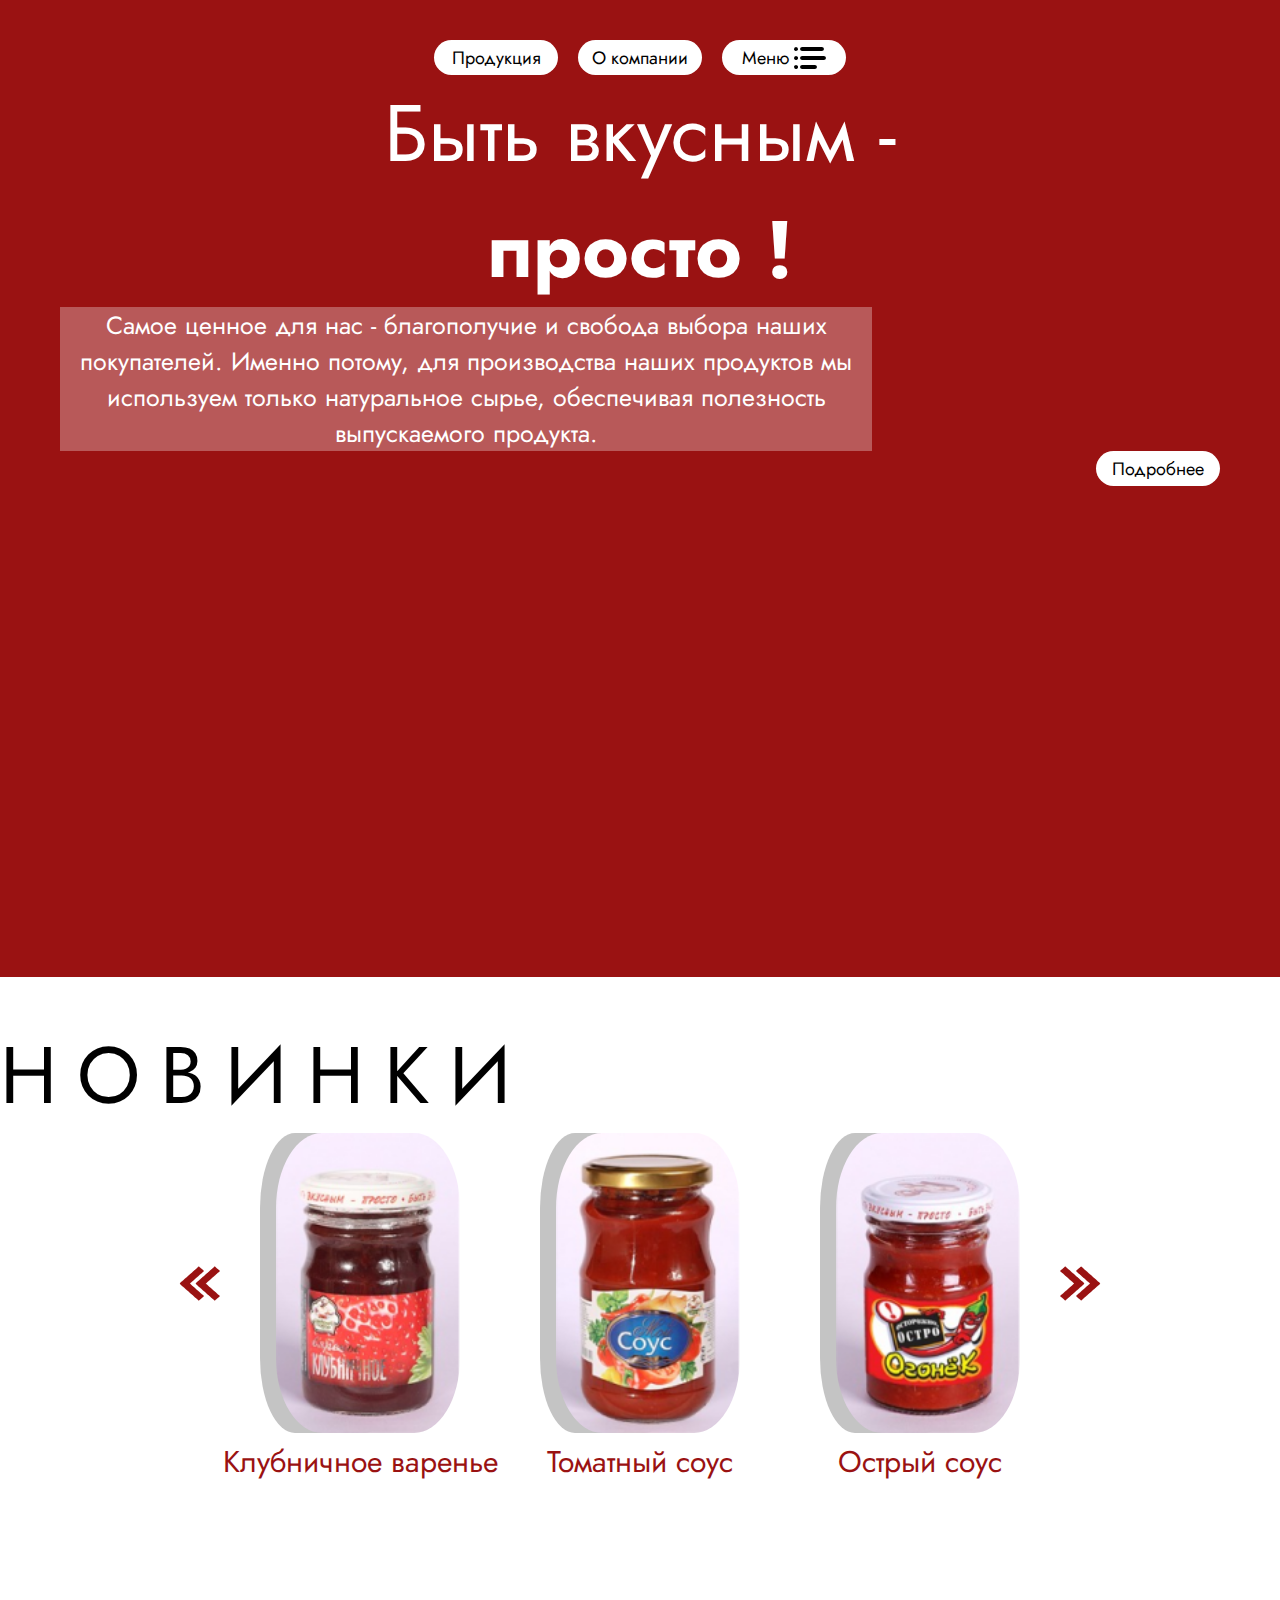
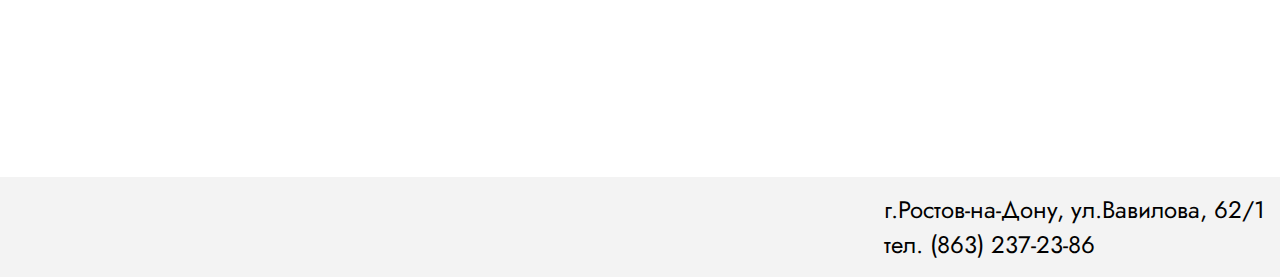
<file: bootstrap/index.html>
<!DOCTYPE html>
<!--
To change this license header, choose License Headers in Project Properties.
To change this template file, choose Tools | Templates
and open the template in the editor.
-->
<html lang="en">
<head>
    <meta charset="UTF-8">
    <meta name="viewport" content="width=device-width, initial-scale=1.0">
    <title>Лабораторная работа №9</title>
    <link rel="stylesheet" href="style.css">
    <link href="https://cdn.jsdelivr.net/npm/bootstrap@5.0.1/dist/css/bootstrap.min.css" rel="stylesheet" integrity="sha384-+0n0xVW2eSR5OomGNYDnhzAbDsOXxcvSN1TPprVMTNDbiYZCxYbOOl7+AMvyTG2x" crossorigin="anonymous">
</head>
<body>
    <div class="wrap">
        <div class="container rbg">
            <div class="row">
            <div class="col-6">
                <div class="wrap-l">
                    <div class="white-l">
                        <img class="logot" src="img/logo.png" alt="">
                        <img class="kepchup" src="img/kepchup.png" alt=""> 
                        <img class="green3" src="img/green3.png" alt=""></div></div></div>
                    <div class="col-6">        
                        <div class="wrap-r">
                                <ul>
                                    <li class="btn"><a href="products/products.html">Продукция</a></li>
                                    <li class="btn"><a href="thecompany/company.html">О компании</a></li>
                                    <li class="btn"><a href="">Меню</a><img src="img/list-text.png" alt=""></li>
                                </ul>
                                <p class='title'>Быть вкусным - <br><b>просто !</b></p>
                                <p class='description'>Самое ценное для нас - благополучие и свобода выбора наших покупателей. Именно потому, для производства наших продуктов мы используем только натуральное сырье, обеспечивая полезность выпускаемого продукта.</p>
                                    <div class="btn last-btn"><a href="#container-second">Подробнее</a></div>
                        </div>
                </div>
                </div>
            <img src="img/green1.png" alt="" class="green1">
        </div>
    </div>
    <div class="wrap-2">
        <div class="bg-lines"> 
                <div class="r"></div> 
        </div>
    <div class="container" id="container-second">
        <div class="row">
            <div class="col-12">
            <div class="title-2">НОВИНКИ</div>
            </div></div>
            <div class="row">
                <div class="col-12">
                <div class="products">
                <img src="img/arrow_left.png" alt="">
                    <div class="sous">
                        <div class="bg"></div>
                        <img src="img/sous1.png" alt="">
                        <a href="ksouse.html">Клубничное варенье</a>
                    </div>
                    <div class="sous">
                        <div class="bg"></div>
                        <img src="img/sous2.png" alt="">
                        <a href="souse/souse2.html">Томатный соус</a>
                    </div>
                    <div class="sous">
                        <div class="bg"></div>
                        <img src="img/sous3.png" alt="">
                        <a href="osouse.html">Острый соус</a>
                    </div>
                <img src="img/arrow_right.png" alt="">
                </div>
                </div>
            </div>
            <footer>
                г.Ростов-на-Дону, ул.Вавилова, 62/1
                <br>
                тел. (863) 237-23-86
            </footer>
            <img src="img/green2.png" alt="" class="green2">
        </div>
    </div>
</body>
</html>
</file>
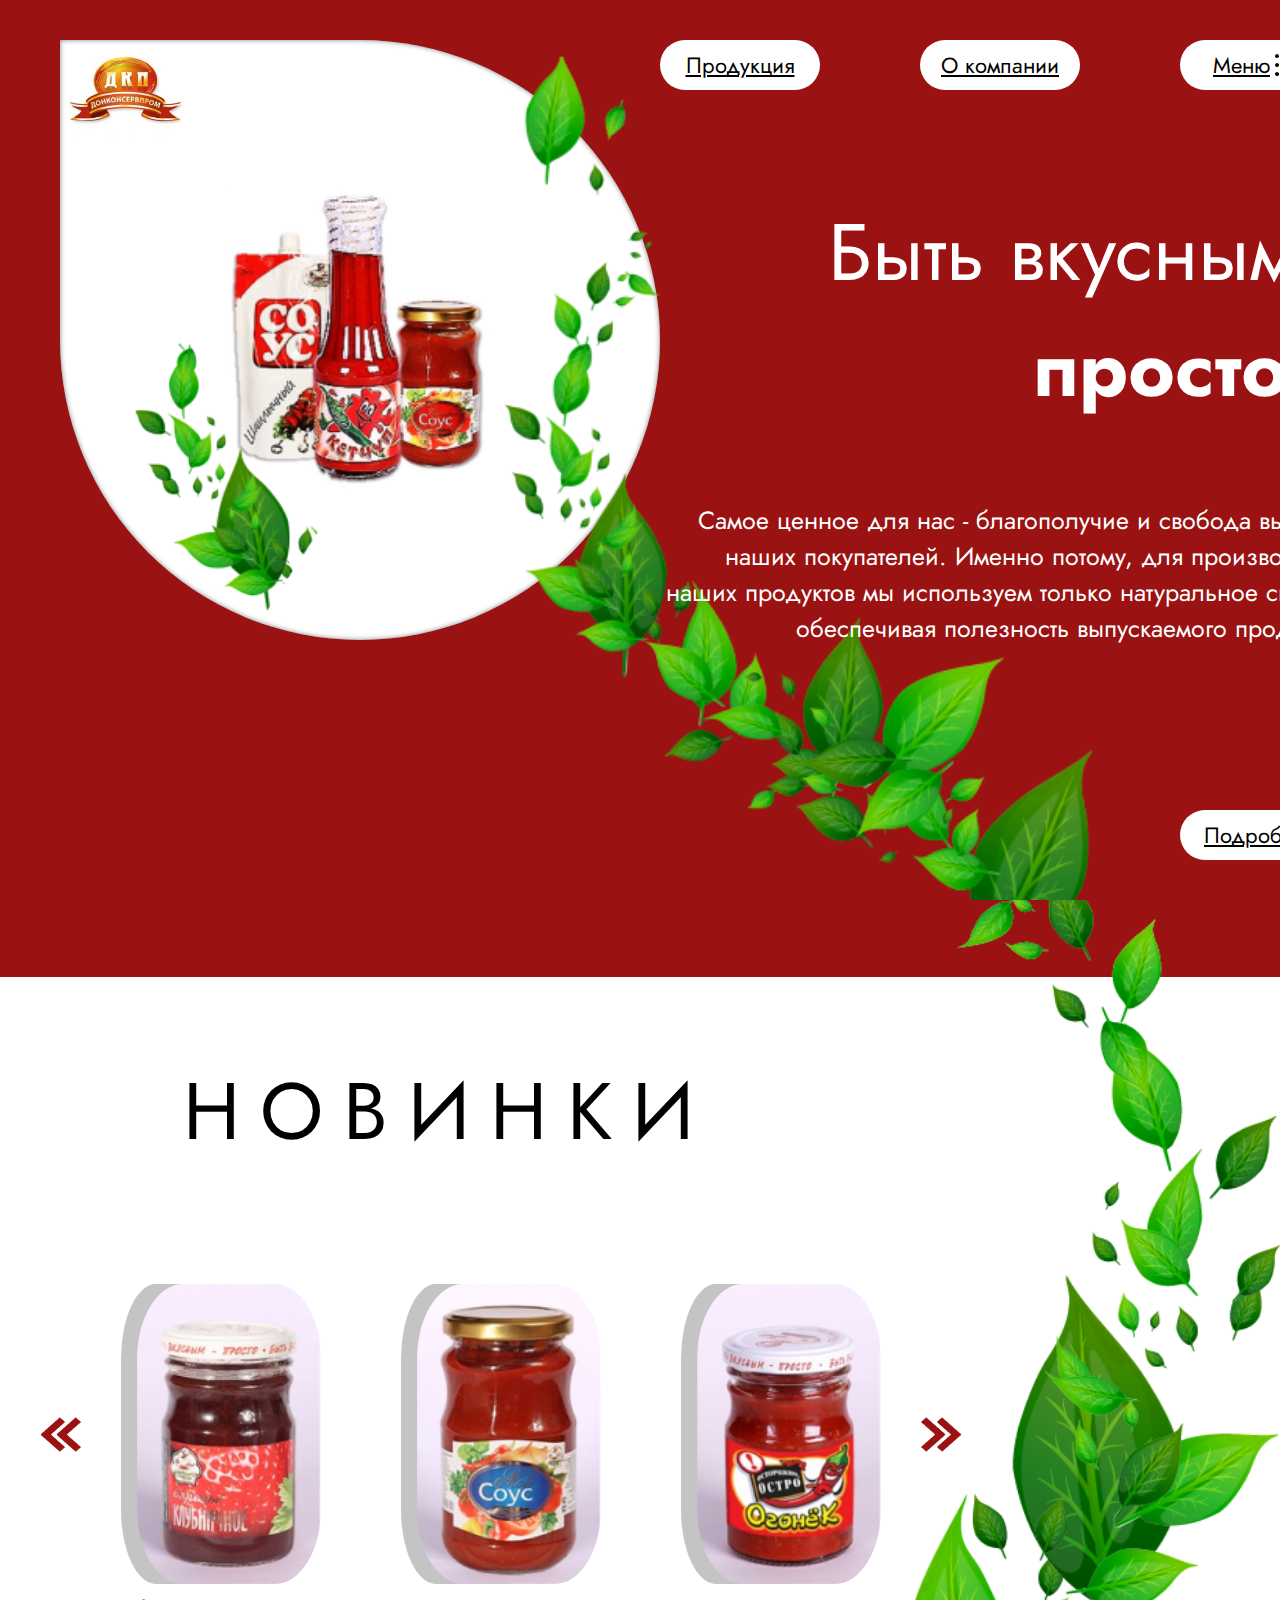
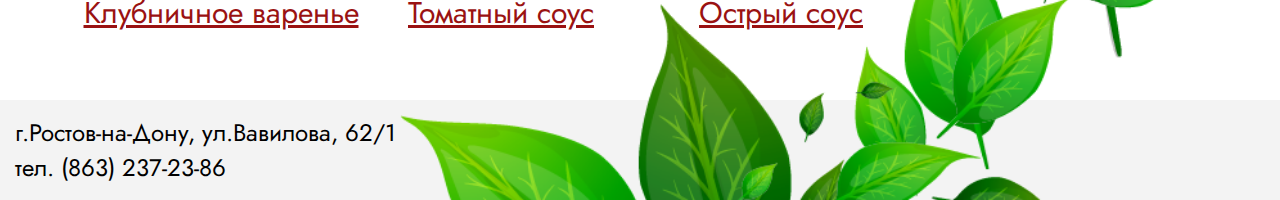
<file: flex/index.html>
<!DOCTYPE html>
<!--
To change this license header, choose License Headers in Project Properties.
To change this template file, choose Tools | Templates
and open the template in the editor.
-->
<html lang="en">
<head>
    <meta charset="UTF-8">
    <meta name="viewport" content="width=device-width, initial-scale=1.0">
    <title>Лабораторная работа №9</title>
    <link rel="stylesheet" href="style.css">
</head>
<body>
    <div class="container rbg">
        <div class="wrap">
            <div class="wrap-l">
                <div class="white-l">
                    <img class="logot" src="img/logo.png" alt="">
                    <img class="kepchup" src="img/kepchup.png" alt=""> 
                    <img class="green3" src="img/green3.png" alt=""></div></div>
                        <div class="wrap-r">
                            <ul>
                                <li class="btn"><a href="products/products.html">Продукция</a></li>
                                <li class="btn"><a href="thecompany/company.html">О компании</a></li>
                                <li class="btn"><a href="">Меню</a><img src="img/list-text.png" alt=""></li>
                            </ul>
                            <p class='title'>Быть вкусным - <br><b>просто !</b></p>
                            <p class='description'>Самое ценное для нас - благополучие и свобода выбора наших покупателей. Именно потому, для производства наших продуктов мы используем только натуральное сырье, обеспечивая полезность выпускаемого продукта.</p>
                                <div class="btn last-btn">
                                    <a href="#container-second">Подробнее</a>
                                </div>
                        </div>
            <img src="img/green1.png" alt="" class="green1">
        </div>
    </div>
    <div class="container" id="container-second">
        <div class="wrap-2">
            <div class="bg-lines">
                <div class="r"></div>
            </div>
            <div class="title-2">НОВИНКИ</div>
            <div class="products">
                <img src="img/arrow_left.png" alt="">
                    <div class="sous">
                        <div class="bg"></div>
                        <img src="img/sous1.png" alt="">
                        <a href="ksouse.html">Клубничное варенье</a>
                    </div>
                    <div class="sous">
                        <div class="bg"></div>
                        <img src="img/sous2.png" alt="">
                        <a href="souse/souse2.html">Томатный соус</a>
                    </div>
                    <div class="sous">
                        <div class="bg"></div>
                        <img src="img/sous3.png" alt="">
                        <a href="osouse.html">Острый соус</a>
                    </div>
                <img src="img/arrow_right.png" alt="">
            </div>
            <footer>
                г.Ростов-на-Дону, ул.Вавилова, 62/1
                <br>
                тел. (863) 237-23-86
            </footer>
            <img src="img/green2.png" alt="" class="green2">
        </div>
    </div>
</body>
</html>
</file>
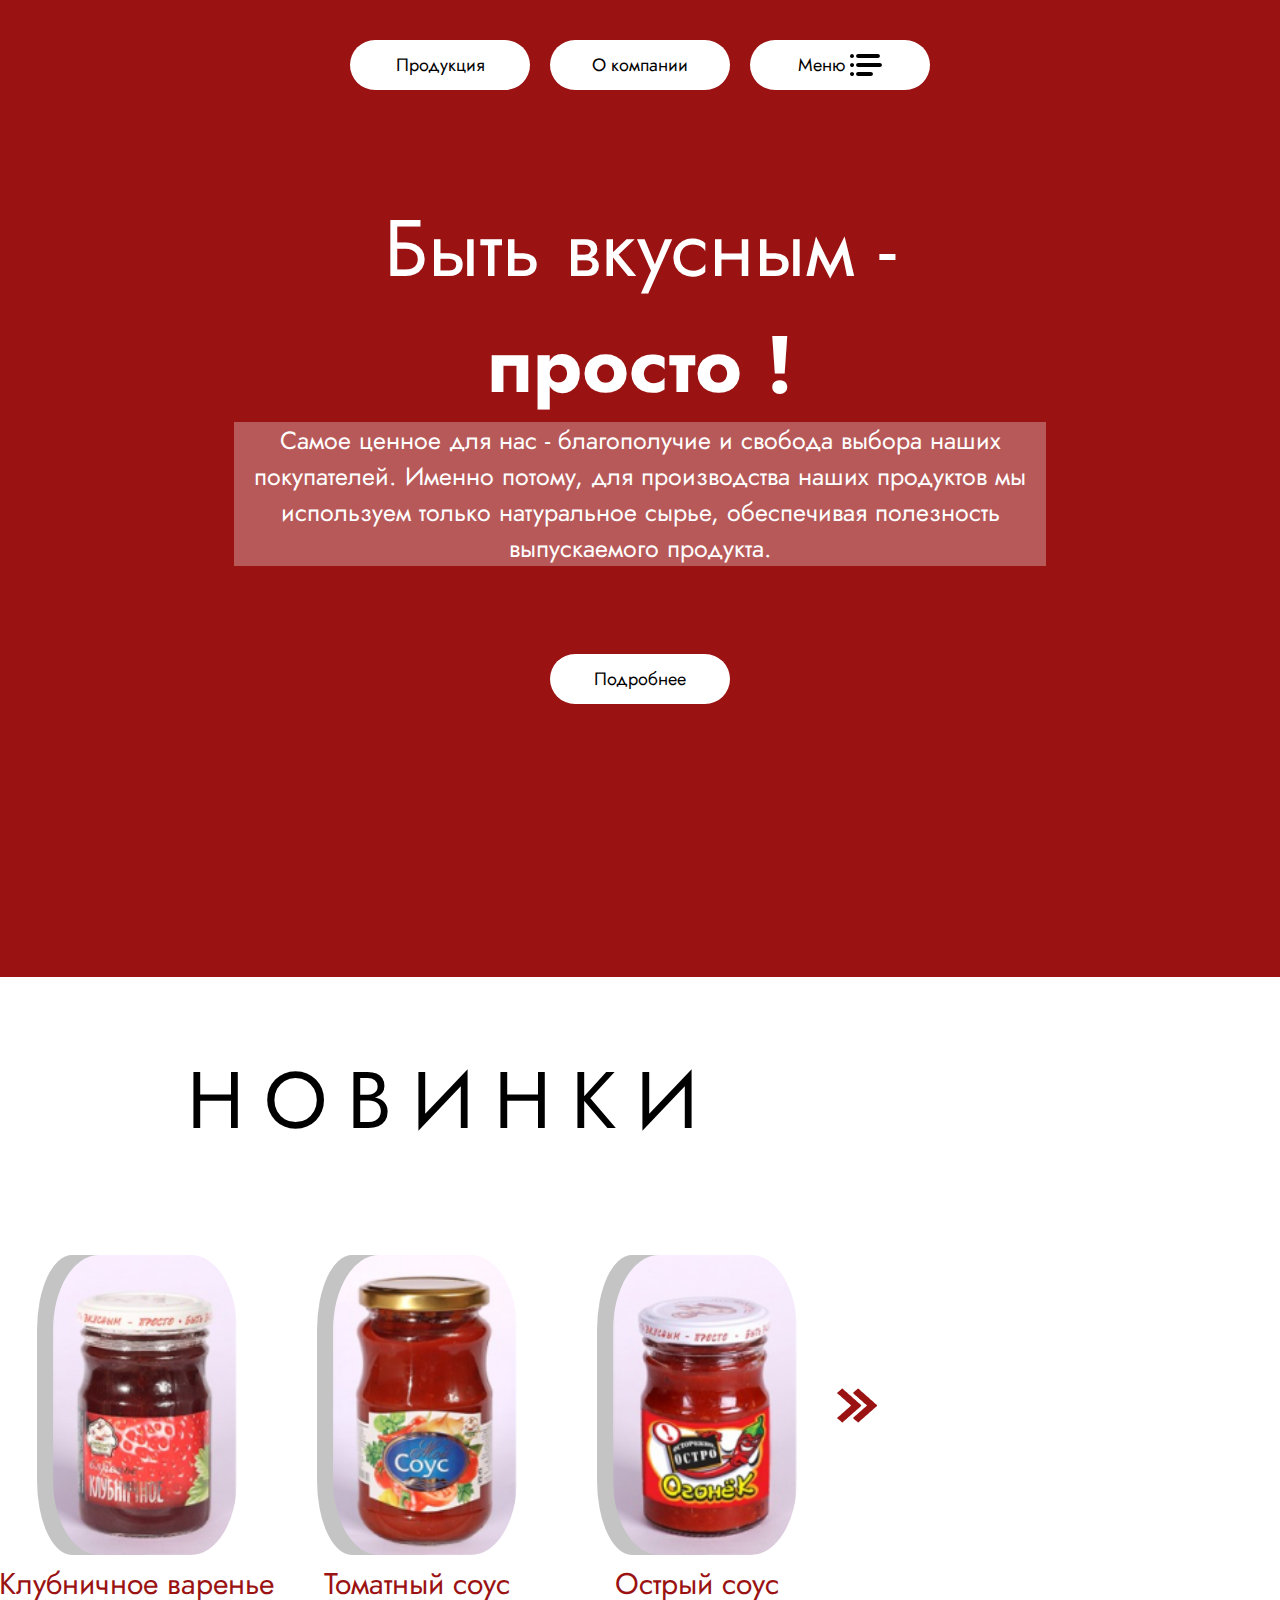
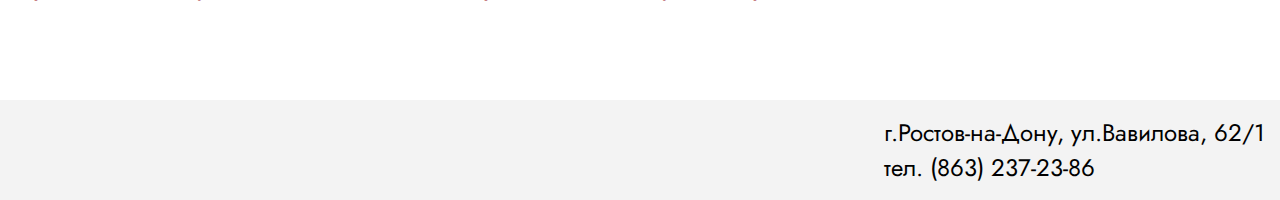
<file: grid/index.html>
<!DOCTYPE html>
<!--
To change this license header, choose License Headers in Project Properties.
To change this template file, choose Tools | Templates
and open the template in the editor.
-->
<html lang="en">
<head>
    <meta charset="UTF-8">
    <meta name="viewport" content="width=device-width, initial-scale=1.0">
    <title>Лабораторная работа №9</title>
    <link rel="stylesheet" href="style.css">
</head>
<body>
    <div class="container rbg">
        <div class="wrap">
            <div class="wrap-l">
                <div class="white-l">
                    <img class="logot" src="img/logo.png" alt="">
                    <img class="kepchup" src="img/kepchup.png" alt=""> 
                    <img class="green3" src="img/green3.png" alt=""></div></div>
                        <div class="wrap-r">
                            <ul>
                                <li class="btn"><a href="products/products.html">Продукция</a></li>
                                <li class="btn"><a href="thecompany/company.html">О компании</a></li>
                                <li class="btn"><a href="">Меню</a><img src="img/list-text.png" alt=""></li>
                            </ul>
                            <p class='title'>Быть вкусным - <br><b>просто !</b></p>
                            <p class='description'>Самое ценное для нас - благополучие и свобода выбора наших покупателей. Именно потому, для производства наших продуктов мы используем только натуральное сырье, обеспечивая полезность выпускаемого продукта.</p>
                                <div class="btn last-btn">
                                    <a href="#container-second">Подробнее</a>
                                </div>
                        </div>
            <img src="img/green1.png" alt="" class="green1">
        </div>
    </div>
    <div class="container" id="container-second">
        <div class="wrap-2">
            <div class="bg-lines"> <div class="r"></div> </div>
            <div class="title-2">НОВИНКИ</div>
            <div class="products">
                <img src="img/arrow_left.png" alt="">
                    <div class="sous">
                        <div class="bg"></div>
                        <img src="img/sous1.png" alt="">
                        <a href="ksouse.html">Клубничное варенье</a>
                    </div>
                    <div class="sous">
                        <div class="bg"></div>
                        <img src="img/sous2.png" alt="">
                        <a href="souse/souse2.html">Томатный соус</a>
                    </div>
                    <div class="sous">
                        <div class="bg"></div>
                        <img src="img/sous3.png" alt="">
                        <a href="osouse.html">Острый соус</a>
                    </div>
                <img src="img/arrow_right.png" alt="">
            </div>
            <footer>
                г.Ростов-на-Дону, ул.Вавилова, 62/1
                <br>
                тел. (863) 237-23-86
            </footer>
            <img src="img/green2.png" alt="" class="green2">
        </div>
    </div>
</body>
</html>
</file>
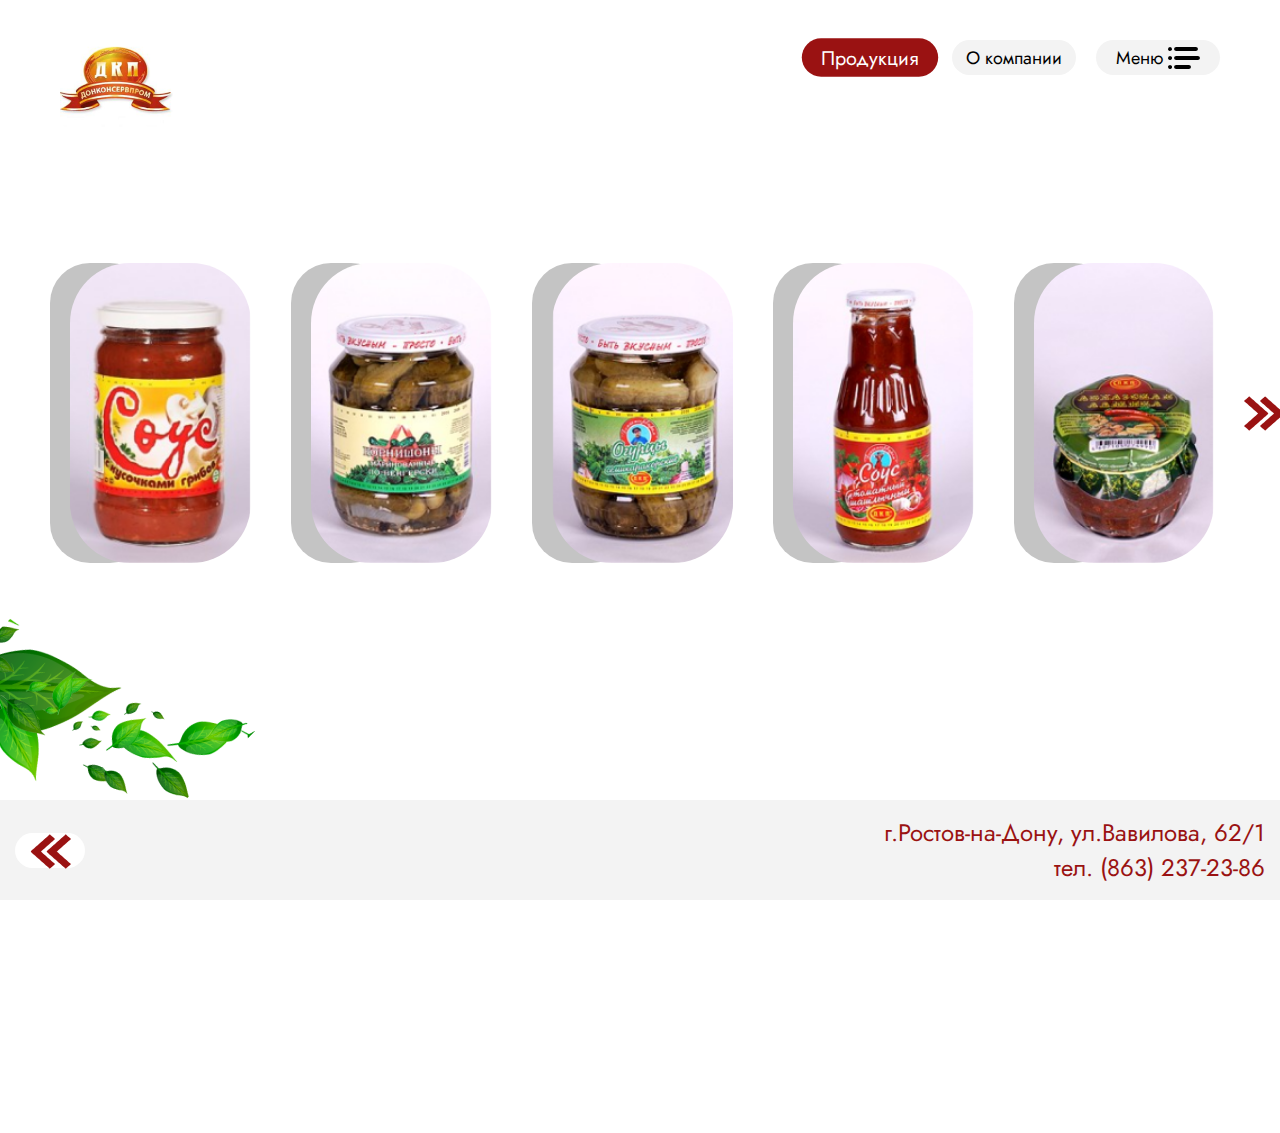
<file: bootstrap/products/products.html>
<!DOCTYPE html>
<!--
To change this license header, choose License Headers in Project Properties.
To change this template file, choose Tools | Templates
and open the template in the editor.
-->
<html lang="en">
<head>
    <meta charset="UTF-8">
    <meta name="viewport" content="width=device-width, initial-scale=1.0">
    <link rel="stylesheet" href="../style.css">
    <link rel="stylesheet" href="../souse/souse.css">
    <link rel="stylesheet" href="products.css">    
    <title>Продукция</title>
</head>
<body>
    <div class="container wrap-s">
        <header>
            <a href="../index.html"><img src="../img/logo.png" alt=""></a>
            <ul>
                <li class="btn active"><a href="../products/products.html">Продукция</a></li>
                <li class="btn"><a href="../thecompany/company.html">О компании</a></li>
                <li class="btn"><a href="">Меню</a><img src="../img/list-text.png" alt=""></li>
            </ul>
        </header>
        <div class="content wrap-s">
            <div class="wrap-nup">
                <div class="nup">
                    <div class="nup-bg"></div>
                    <img src="../img/p1.png" alt="">
                </div>
                <div class="nup">
                    <div class="nup-bg"></div>
                    <img src="../img/p2.png" alt="">
                </div>
                <div class="nup">
                    <div class="nup-bg"></div>
                    <img src="../img/p3.png" alt="">
                </div>
                <div class="nup">
                    <div class="nup-bg"></div>
                    <img src="../img/p4.png" alt="">
                </div>
                <div class="nup">
                    <div class="nup-bg"></div>
                    <img src="../img/p5.png" alt="">
                </div>
                <img src="../img/arrow_right.png" alt="">
            </div>
        </div>
        <img src="../img/green5.png" alt="" class="green5">
        <footer>
            <div class="btn exit-btn">
                <div><a href="../index.html"><img src="../img/arrow_left.png" alt=""></a></div>
            </div>
            <p>
                г.Ростов-на-Дону, ул.Вавилова, 62/1
                <br>
                тел. (863) 237-23-86
            </p>
        </footer>
    </div>
</body>
</html>
</file>
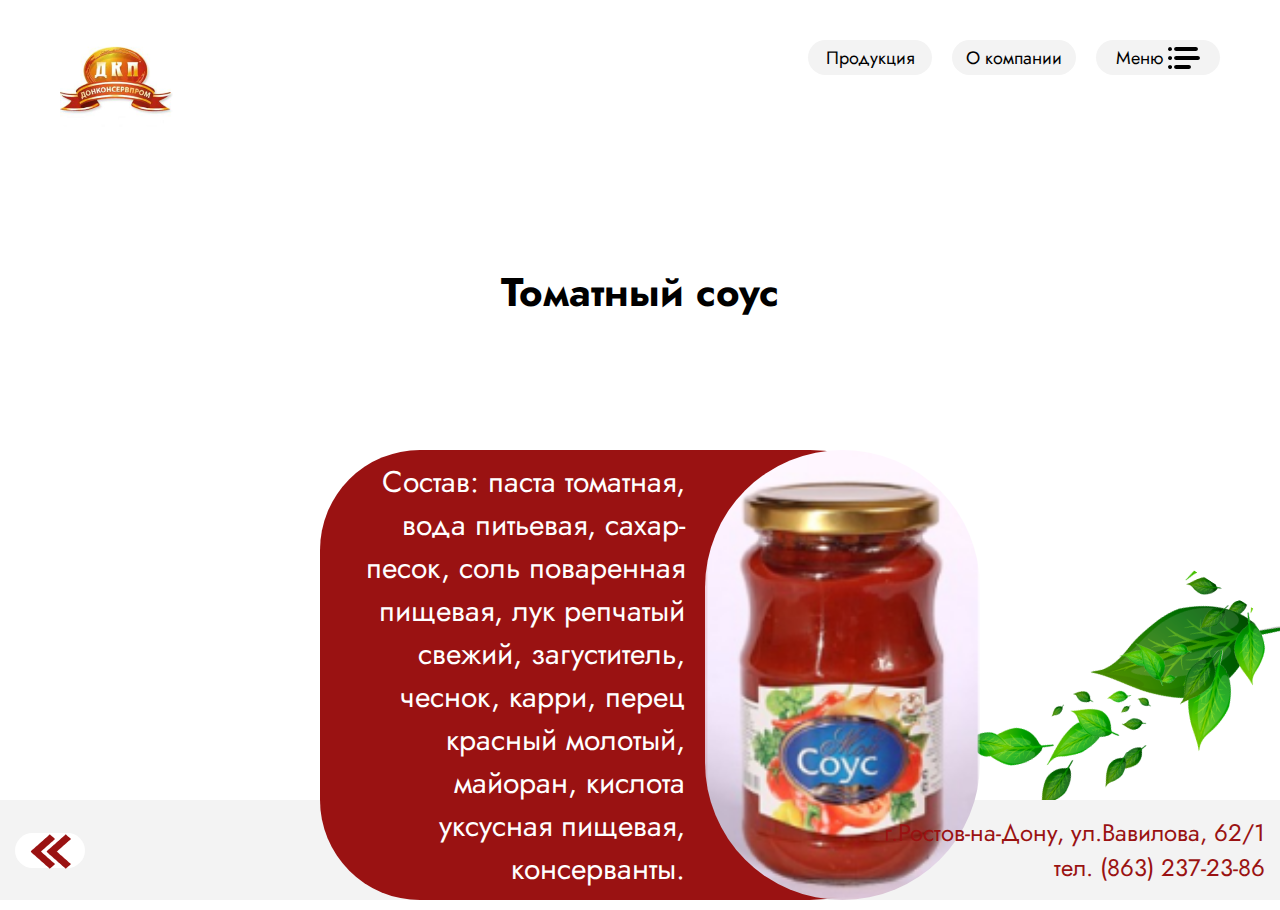
<file: bootstrap/souse/souse2.html>
<!DOCTYPE html>
<!--
To change this license header, choose License Headers in Project Properties.
To change this template file, choose Tools | Templates
and open the template in the editor.
-->
<html lang="en">
<head>
    <meta charset="UTF-8">
    <meta name="viewport" content="width=device-width, initial-scale=1.0">
    <link rel="stylesheet" href="../style.css">
    <link rel="stylesheet" href="souse.css">
    <title>Томатный соус</title>
</head>
<body>
    <div class="container wrap-a">
        <header>
            <a href="../index.html"><img src="../img/logo.png" alt=""></a>
            <ul>
                <li class="btn"><a href="../products/products.html">Продукция</a></li>
                <li class="btn"><a href="../thecompany/company.html">О компании</a></li>
                <li class="btn"><a href="">Меню</a><img src="../img/list-text.png" alt=""></li>
            </ul>
        </header>
        <h1>Томатный соус</h1>
        <div class="s-block">
            <p>Состав: паста томатная, вода питьевая, сахар-песок, соль поваренная пищевая, лук репчатый свежий, загуститель, чеснок, карри, перец красный молотый, майоран, кислота уксусная пищевая, консерванты.</p>
            <img src="../img/sous2.png" alt="">
        </div>
	<img src="../img/green4.png" alt="" class="green4">
        <footer>
            <div class="btn exit-btn">
                <div><a href="../index.html"><img src="../img/arrow_left.png" alt=""></a></div>
            </div>
            <p>
                г.Ростов-на-Дону, ул.Вавилова, 62/1
                <br>
                тел. (863) 237-23-86
            </p>
        </footer>
    </div>
</body>
</html>
</file>
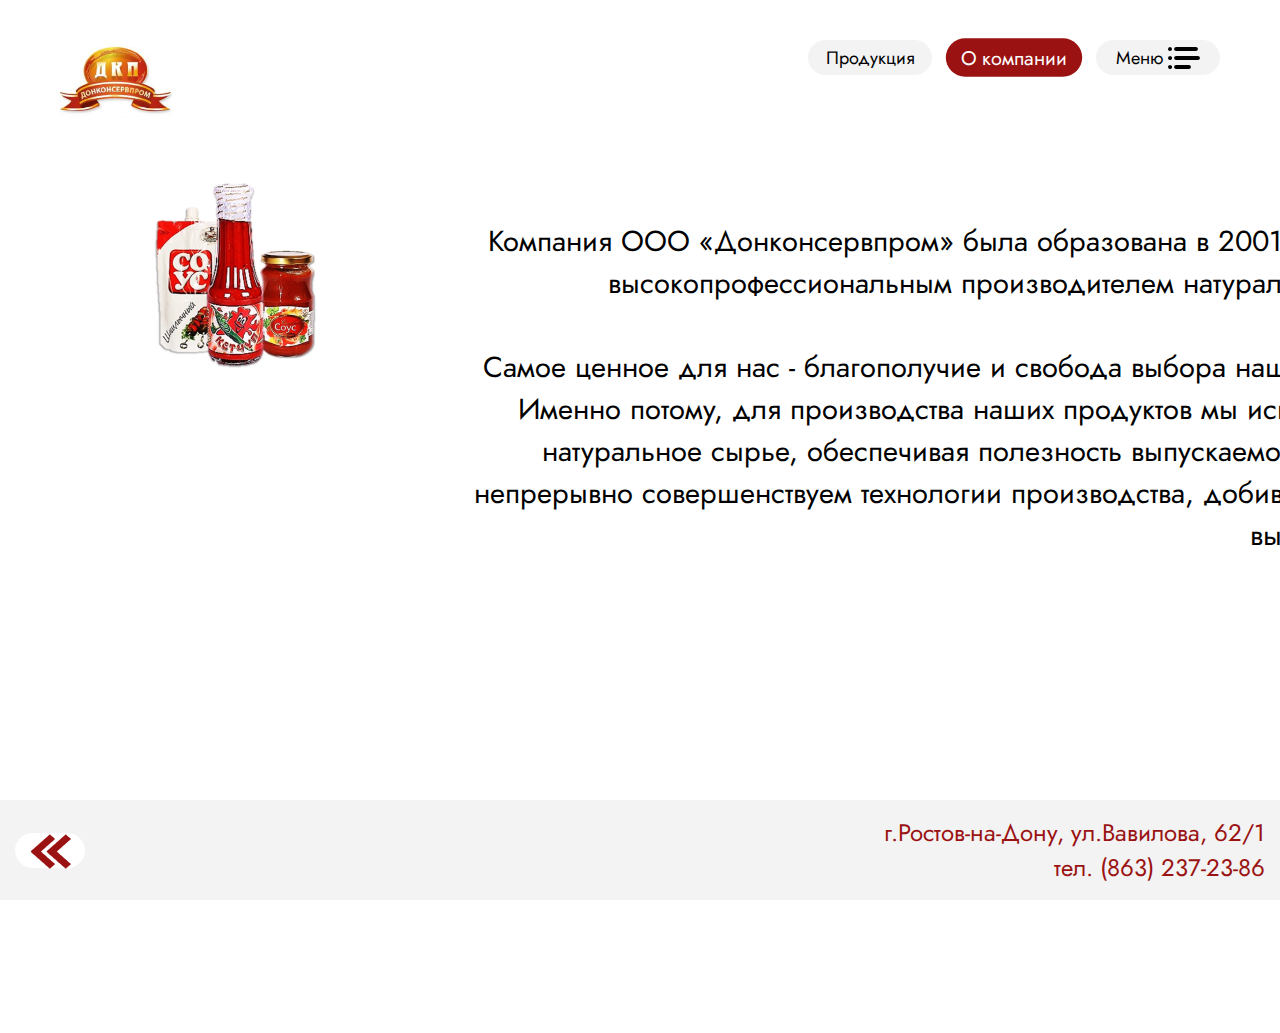
<file: bootstrap/thecompany/company.html>
<!DOCTYPE html>
<!--
To change this license header, choose License Headers in Project Properties.
To change this template file, choose Tools | Templates
and open the template in the editor.
-->
<html lang="en">
<head>
    <meta charset="UTF-8">
    <meta name="viewport" content="width=device-width, initial-scale=1.0">
    <link rel="stylesheet" href="../style.css">
    <link rel="stylesheet" href="../souse/souse.css">
    <link rel="stylesheet" href="company.css">
    <title>О компании</title>
</head>
<body>
    <div class="container wrap-s">
        <header>
            <a href="../index.html"><img src="../img/logo.png" alt=""></a>
            <ul>
                <li class="btn"><a href="../products/products.html">Продукция</a></li>
                <li class="btn active"><a href="company.html">О компании</a></li>
                <li class="btn"><a href="">Меню</a><img src="../img/list-text.png" alt=""></li>
            </ul>
        </header>
         <div class="container ustify-content-center">
            <div class="row justify-content-center">
                <div class="col-12">
                    <div class="content">
                        <div class="img"> 
                            <img src="../img/kepchup.png" alt="">
                        </div>
                            <div class="text">
                                Компания ООО «Донконсервпром» была образована в 2001 году и является высокопрофессиональным производителем натуральных продуктов.
                                 <br><br>
                                Самое ценное для нас - благополучие и свобода выбора наших покупателей. Именно потому, для производства наших продуктов мы используем только натуральное сырье, обеспечивая полезность выпускаемого продукта.
                                Мы непрерывно совершенствуем технологии производства, добиваясь неизменно высокого качества.
                            </div>
                    </div>
                </div>
            </div>
         </div>
        <footer>
            <div class="btn exit-btn">
                <div><a href="../index.html"><img src="../img/arrow_left.png" alt=""></a></div>
            </div>
            <p>
                г.Ростов-на-Дону, ул.Вавилова, 62/1
                <br>
                тел. (863) 237-23-86
            </p>
        </footer>
    </div>
</body>
</html>
</file>
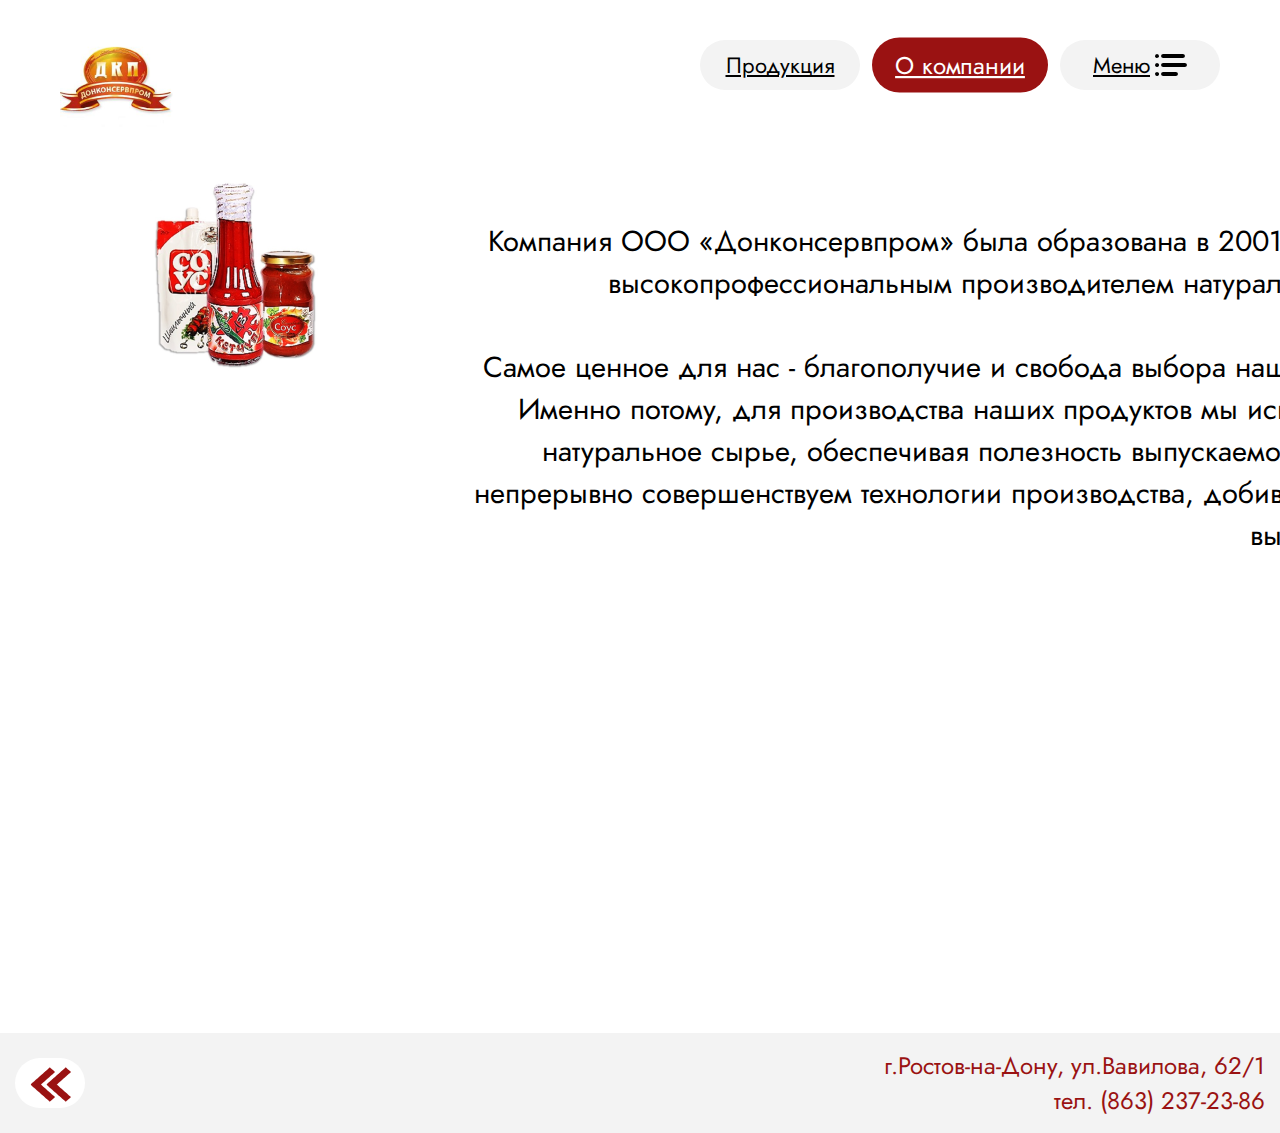
<file: flex/thecompany/company.html>
<!DOCTYPE html>
<!--
To change this license header, choose License Headers in Project Properties.
To change this template file, choose Tools | Templates
and open the template in the editor.
-->
<html lang="en">
<head>
    <meta charset="UTF-8">
    <meta name="viewport" content="width=device-width, initial-scale=1.0">
    <link rel="stylesheet" href="../style.css">
    <link rel="stylesheet" href="../souse/souse.css">
    <link rel="stylesheet" href="company.css">
    <title>О компании</title>
</head>
<body>
    <div class="container wrap-s">
        <header>
            <a href="../index.html"><img src="../img/logo.png" alt=""></a>
            <ul>
                <li class="btn"><a href="../products/products.html">Продукция</a></li>
                <li class="btn active"><a href="company.html">О компании</a></li>
                <li class="btn"><a href="">Меню</a><img src="../img/list-text.png" alt=""></li>
            </ul>
        </header>
        <div class="content">
            <div class="img"> 
                <img src="../img/kepchup.png" alt="">
            </div>
                <div class="text">
                    Компания ООО «Донконсервпром» была образована в 2001 году и является высокопрофессиональным производителем натуральных продуктов.
                     <br><br>
                    Самое ценное для нас - благополучие и свобода выбора наших покупателей. Именно потому, для производства наших продуктов мы используем только натуральное сырье, обеспечивая полезность выпускаемого продукта.
                    Мы непрерывно совершенствуем технологии производства, добиваясь неизменно высокого качества.
                </div>
        </div>
        <footer>
            <div class="btn exit-btn">
                <div><a href="../index.html"><img src="../img/arrow_left.png" alt=""></a></div>
            </div>
            <p>
                г.Ростов-на-Дону, ул.Вавилова, 62/1
                <br>
                тел. (863) 237-23-86
            </p>
        </footer>
    </div>
</body>
</html>
</file>
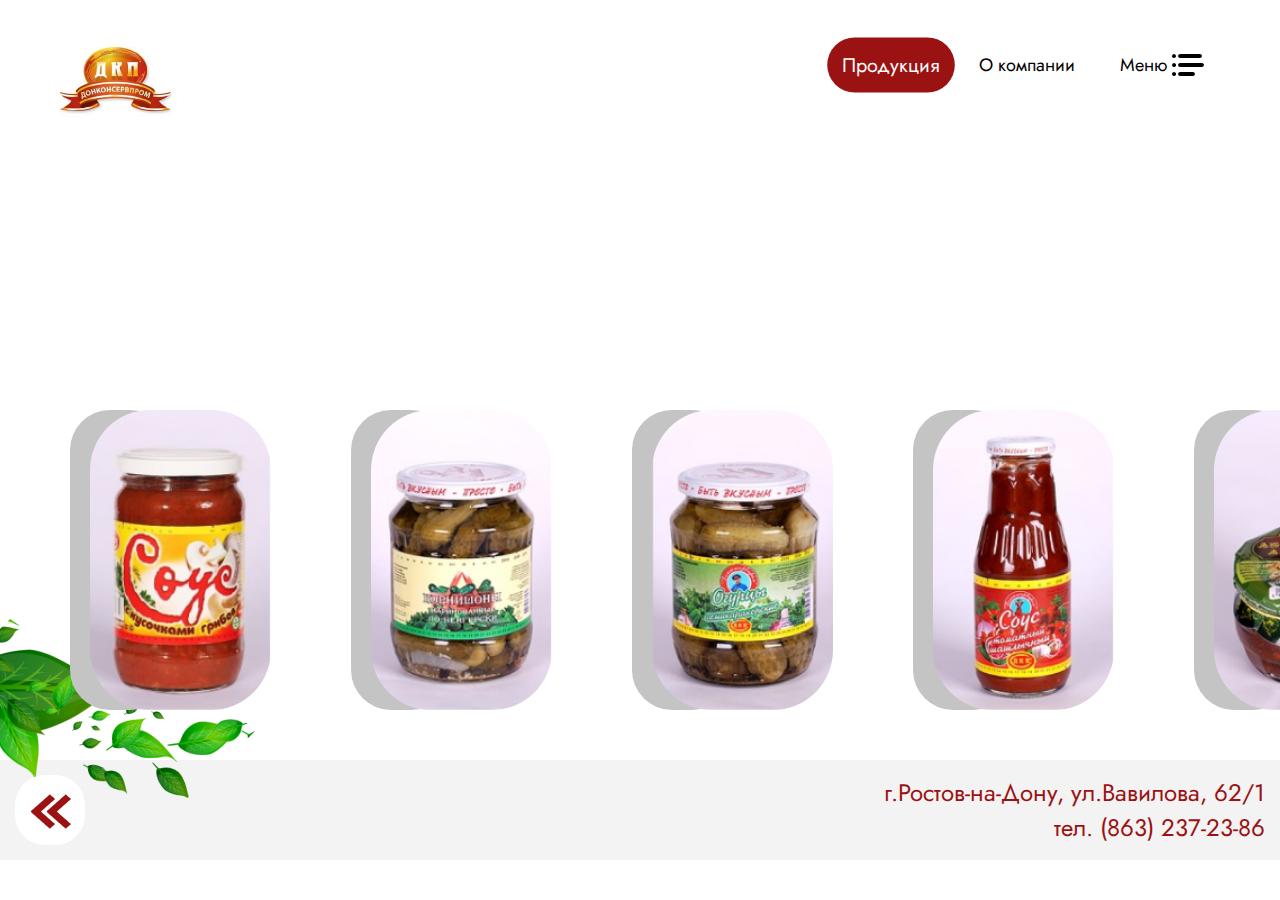
<file: grid/products/products.html>
<!DOCTYPE html>
<!--
To change this license header, choose License Headers in Project Properties.
To change this template file, choose Tools | Templates
and open the template in the editor.
-->
<html lang="en">
<head>
    <meta charset="UTF-8">
    <meta name="viewport" content="width=device-width, initial-scale=1.0">
    <link rel="stylesheet" href="../style.css">
    <link rel="stylesheet" href="../souse/souse.css">
    <link rel="stylesheet" href="products.css">    
    <title>Продукция</title>
</head>
<body>
    <div class="container wrap-s">
        <header>
            <a href="../index.html"><img src="../img/logo.png" alt=""></a>
            <ul>
                <li class="btn active"><a href="products.html">Продукция</a></li>
                <li class="btn"><a href="../thecompany/company.html">О компании</a></li>
                <li class="btn"><a href="">Меню</a><img src="../img/list-text.png" alt=""></li>
            </ul>
        </header>
        <div class="box-2">
            <div class="content-s">
                <div class="wrap-b">
                    <div class="b">
                        <div class="b-bg"></div>
                        <img src="../img/p1.png" alt="">
                    </div>
                    <div class="b">
                        <div class="b-bg"></div>
                        <img src="../img/p2.png" alt="">
                    </div>
                    <div class="b">
                        <div class="b-bg"></div>
                        <img src="../img/p3.png" alt="">
                    </div>
                    <div class="b">
                        <div class="b-bg"></div>
                        <img src="../img/p4.png" alt="">
                    </div>
                    <div class="b">
                        <div class="b-bg"></div>
                        <img src="../img/p5.png" alt="">
                    </div>
                    <img src="../img/arrow_right.png" alt="">
                </div>
            </div>
        </div>
        <img src="../img/green5.png" alt="" class="green5">
        <footer>
            <div class="btn exit-btn">
                <div><a href="../index.html"><img src="../img/arrow_left.png" alt=""></a></div>
            </div>
            <p>
                г.Ростов-на-Дону, ул.Вавилова, 62/1
                <br>
                тел. (863) 237-23-86
            </p>
        </footer>
    </div>
</body>
</html>
</file>
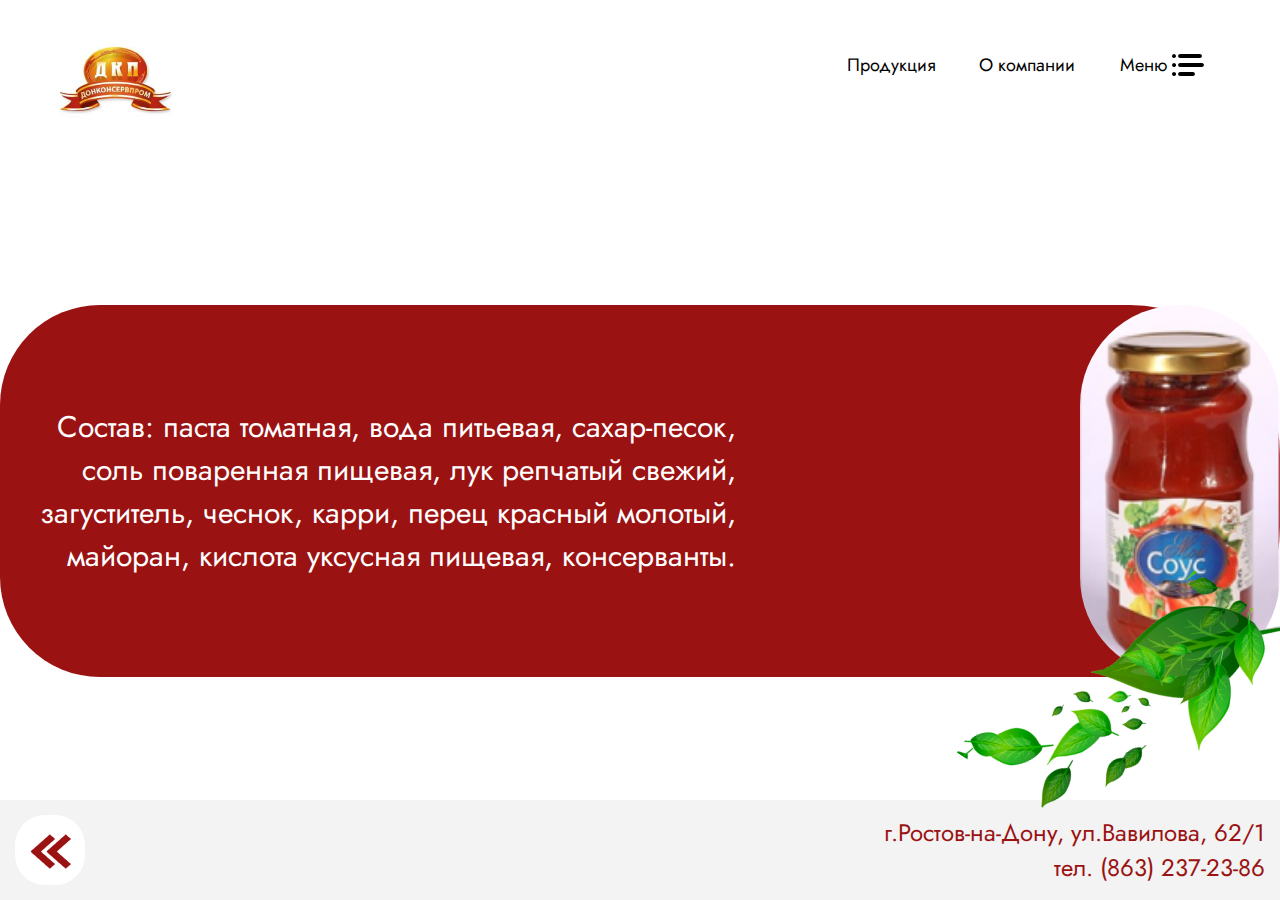
<file: grid/souse/souse2.html>
<!DOCTYPE html>
<!--
To change this license header, choose License Headers in Project Properties.
To change this template file, choose Tools | Templates
and open the template in the editor.
-->
<html lang="en">
<head>
    <meta charset="UTF-8">
    <meta name="viewport" content="width=device-width, initial-scale=1.0">
    <link rel="stylesheet" href="../style.css">
    <link rel="stylesheet" href="souse.css">
    <title>Томатный соус</title>
</head>
<body>
    <div class="container wrap-a">
        <header>
            <a href="../index.html"><img src="../img/logo.png" alt=""></a>
            <ul>
                <li class="btn"><a href="../products/products.html">Продукция</a></li>
                <li class="btn"><a href="../thecompany/company.html">О компании</a></li>
                <li class="btn"><a href="">Меню</a><img src="../img/list-text.png" alt=""></li>
            </ul>
        </header>
        <div class="box">
        <h1>Томатный соус</h1>
        <div class="s-block">
            <p>Состав: паста томатная, вода питьевая, сахар-песок, соль поваренная пищевая, лук репчатый свежий, загуститель, чеснок, карри, перец красный молотый, майоран, кислота уксусная пищевая, консерванты.</p>
            <img src="../img/sous2.png" alt="">
        </div>
        </div>
	<img src="../img/green4.png" alt="" class="green4">
        <footer>
            <div class="btn exit-btn">
                <div><a href="../index.html"><img src="../img/arrow_left.png" alt=""></a></div>
            </div>
            <p>
                г.Ростов-на-Дону, ул.Вавилова, 62/1
                <br>
                тел. (863) 237-23-86
            </p>
        </footer>
    </div>
</body>
</html>
</file>
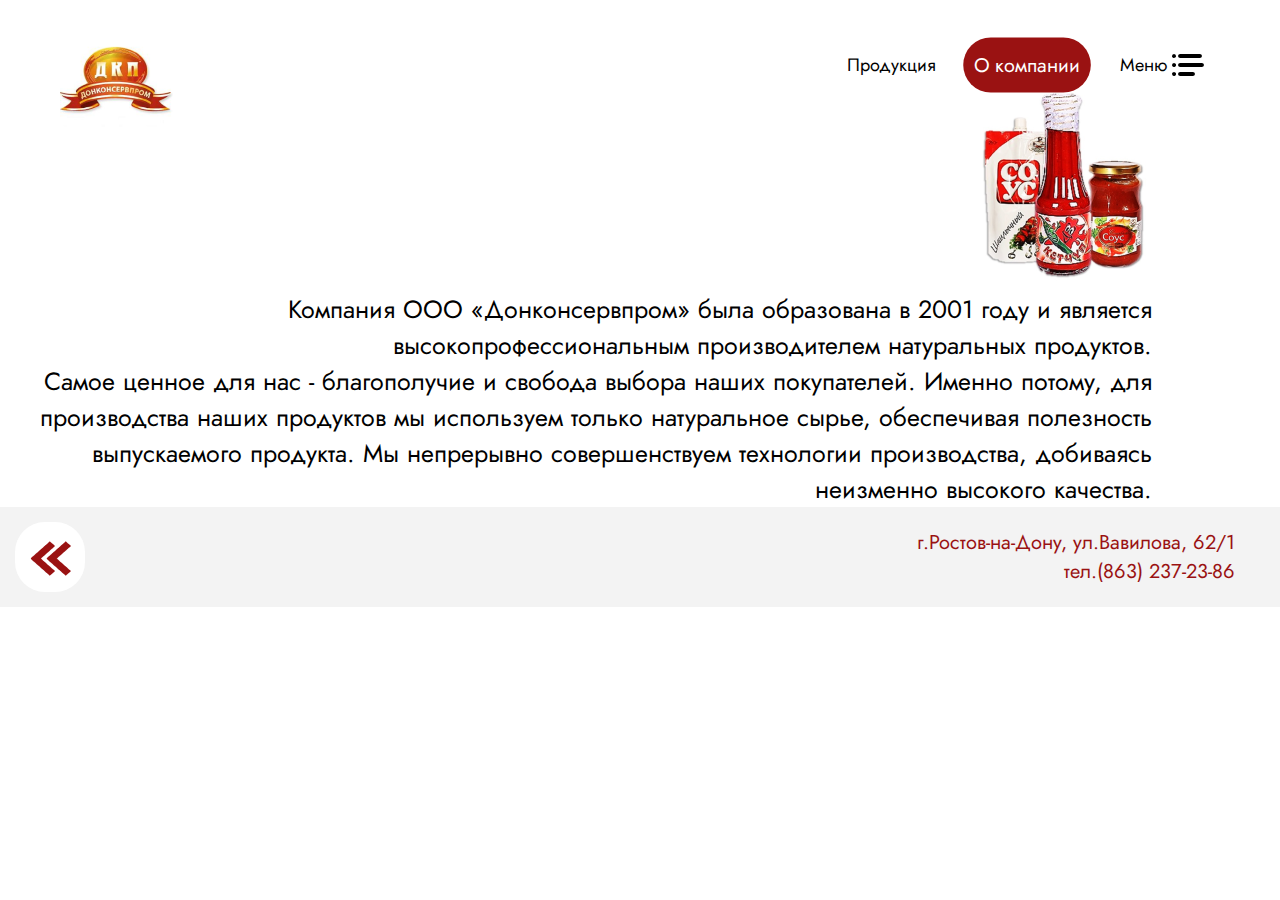
<file: grid/thecompany/company.html>
<!DOCTYPE html>
<!--
To change this license header, choose License Headers in Project Properties.
To change this template file, choose Tools | Templates
and open the template in the editor.
-->
<html lang="en">
<head>
    <meta charset="UTF-8">
    <meta name="viewport" content="width=device-width, initial-scale=1.0">
    <link rel="stylesheet" href="../style.css">
    <link rel="stylesheet" href="../souse/souse.css">
    <link rel="stylesheet" href="company.css">
    <title>О компании</title>
</head>
<body>
    <div class="container wrap-s">
        <header>
            <a href="../index.html"><img src="../img/logo.png" alt=""></a>
            <ul>
                <li class="btn"><a href="../products/products.html">Продукция</a></li>
                <li class="btn active"><a href="company.html">О компании</a></li>
                <li class="btn"><a href="">Меню</a><img src="../img/list-text.png" alt=""></li>
            </ul>
        </header>
        <div class="content">
            <div class="a-line">
                <img src="../img/kepchup.png" alt="">
                <p>Компания ООО «Донконсервпром» была образована в 2001 году и является высокопрофессиональным производителем натуральных продуктов.</p>
            </div>
            <div class="b-line">
                Самое ценное для нас - благополучие и свобода выбора наших покупателей. Именно потому, для производства наших продуктов мы используем только натуральное сырье, обеспечивая полезность выпускаемого продукта.
                Мы непрерывно совершенствуем технологии производства, добиваясь неизменно высокого качества.
            </div>
        </div>
        <footer>
            <div class="btn exit-btn">
                <div><a href="../index.html"><img src="../img/arrow_left.png" alt=""></a></div>
            </div>
            <div class="f-text">
                г.Ростов-на-Дону, ул.Вавилова, 62/1<br>тел.(863) 237-23-86
            </div>
        </footer>
    </div>
</body>
</html>
</file>
<file: bootstrap/style.css>
@import url('https://fonts.googleapis.com/css2?family=Jost&display=swap');
*{
    margin: 0;
    padding: 0;
    font-family: 'Jost', sans-seif;
    box-sizing: border-box;
}
*{
    text-decoration: none;
}
.container {
    height: 100vh;
}
.rbg {
    background: #9A1212;
}
.wrap {
    position: relative;
    padding: 40px 60px;
    display: flex;
    width: 100vw;
    background: #9A1212;
    height: 100vh;
}
.wrap-l, .wrap-r {
    flex: 2;
}
.wrap-l {
    position: relative;
    height: 100%;
    display: flex;
}
.white-l {
    position: relative;
    width: 700px;
    height: 700px;
    background-color: white;
    display: flex;
    justify-content: center;
    align-items: center;
    border-radius: 0 50% 50% 50%;
    box-shadow: inset 0px 0px 5px rgba(0,0,0,0.5);
}

.logot {
    position: absolute;
    top: 10px;
    left: 10px;
}
.kepchup {
    height: 50%;
}
.green3 {
    width: 300px;
    height: 300px;
    position: absolute;
    left: 1%;
    top: 300px;
}
.wrap-r {
    display: flex;
    flex-direction: column;
    z-index: 16;
}
.wrap-r ul{
    display: flex;
    list-style-type: none;
    flex: 1;
    justify-self: end;
}
.wrap-r ul li:nth-child(2) {
    margin: 0 20px;
}
.wrap-r ul li img {
    margin-left: 5px;
}
.btn:hover {
    border: solid 2px black;
}
.btn {
    display: flex;
    justify-content: center;
    align-items: center;
    font-size: 18px;
    width: 124px;
    height: 35px;
    border-radius: 18px;
    background: white;
    text-align: center;
}
.btn a {
    color: black;
}
.title {
    flex: 2;
    font-size: 5em;
    text-align: right;
    color: #fff;
}
.description {
    font-size: 25px;
    text-align: right;
    align-self: start;
    justify-self: end;
    color: #fff;
    flex: 2;
    width: 70%;
}
.last-btn {
    align-self: flex-end;
}
.wrap-2 {
    position: relative;
    height: 100%;
    display: flex;
    flex-direction: column;
    justify-content: space-between;
}
.bg-lines {
    grid-column: 1/6;
}
.r {
    height: 77px;
    width: 100%;
    background: #9A1212;
}
.sous {
    position: relative;
    border-radius: 20px;
    margin: 40px;
    height: 400px;
    width: 300px;
    display: flex;
    justify-content: center;
}
.sous img {
    position: absolute;
    right: 0;
    height: 100%;
    border-radius: 25%;
    z-index: 10;
}
.bg {
    position: absolute;
    border-radius: 25%;
    background: #C4C4C4;
    width: 70%;
    left: 0;
    height: 100%;
    z-index: 5;
}
.right_arrow {
    justify-self: start;
}
.products > img {
    max-height: 40px;
}
.products > img:nth-child(1) {
    justify-self: end;
}
.products {
    display: flex;
    align-items: center;
    padding-left: 40px;
    z-index: 50;
}
.green1 {
    position: absolute;
    height: 100vh;
    right: 250px;
    bottom: 0;
    z-index: 1;
}
.green2 {
    height: 100vh;
    position: absolute;
    right: 0;
    bottom: 0;
    z-index: 1;
}
.title-2 {
    position: relative;
    top: 40px; 
    width: 100%;
    font-size: 80px;
    letter-spacing: 20px;
    grid-column: 2/3;
}
.sous a {
    position: absolute;
    bottom: -50px;
    text-align: center;
    color: #9A1212;
    font-size: 30px;
    display: block;
    width: 280px;
}
footer p {
    position: relative;
    z-index: 100;
}
footer {
    position: absolute;
    bottom: 0;
    left: 0;
    font-size: 24px;
    height: 100px;
    width: 100vw;
    background: #F3F3F3;
    display: flex;
    padding: 15px;
}
@media screen and (max-width: 500px){
    .wrap {
        padding: 10px;
    }
    .wrap-r {
        grid-template-rows: 40px 70px 1fr 1fr 50px 50px 1fr;
    }
    .title-2 {
        font-size: 35px;
    }
    .title {
        font-size: 50px;
        flex: 1;
    }
    .description {
        font-size: 20px;
    }
    .last-btn {
        align-self: center;
        grid-row: 6/7;
    }
    .sous {
        height: 200px;
        width: 135px;
    }
    .sous a {
        font-size: 20px;
        width: auto;
        bottom: -55px;
    }
}
@media screen and (max-width: 650px){
    .tomat {
        display: none;
    }
}
@media screen and (max-width: 700px) {
    .sous:nth-child(3) {
        display: none;
    }
    .title {
        font-size: 60px;
    }
    .description {
        font-size:  22px;
    }
    .wrap {
        padding: 20px;
    }
    footer {
        font-size: 18px;
    }
}
@media screen and (max-height: 850px){
    .white-l {
        width: 600px;
        height: 600px;
    }
}
@media screen and (max-width: 950px) {
    .title-2 {
        font-size: 50px;
    }
    .spicy {
        display: none;
    }
    footer {
        z-index: 100;
    }
}
@media screen and (max-width: 1300px){
    .wrap-l {
        display: none;
    }
    .wrap {
        grid-template-columns: 1fr;
    }
    .wrap-r {
        grid-template-columns: 1fr minmax(100px, 180px) 1fr;
    }
    .wrap-r ul{
        justify-content: center;
        justify-self: center;
    }
    .title, .description {
        text-align: center;
        justify-self: center;
    }
    .btn {
        font-size: 18px;
    }
    .last-btn {
        grid-column: 2/3;
    }
    .products {
        justify-content: center;
        padding: 0;
    }
    .title-2 {
        width: auto;
        align-self: center;
    }
    .description {
        background: rgba(255, 255, 255, .3);
    }
    .green1 {
        display: none;
    }
    .green2 {
        display: none;
    } 

    footer {
        justify-content: end;
    }
    .sous a {
        background-color: rgba(255, 255, 255, .8);
        border-radius: 20px;
    }
}
@media screen and (max-width: 1600px){
    .white-l {
        width: 600px;
        height: 600px;
    }

    .sous {
        height: 300px;
        width: 200px;
    } 
}
</file>
<file: flex/style.css>
@import url('https://fonts.googleapis.com/css2?family=Jost&display=swap');
*{
    margin: 0;
    padding: 0;
    font-family: 'Jost', sans-seif;
    box-sizing: border-box;
}
.container {
    height: 100vh;
}
.rbg {
    background: #9A1212;
}
.wrap {
    position: relative;
    padding: 40px 60px;
    display: flex;
    height: 100vh;
}
.wrap-l {
    position: relative;
    height: 100%;
    display: flex;
}
.white-l {
    position: relative;
    width: 700px;
    height: 700px;
    background-color: white;
    display: flex;
    justify-content: center;
    align-items: center;
    border-radius: 0 50% 50% 50%;
    box-shadow: inset 0px 0px 5px rgba(0,0,0,0.5);
}
.wrap-l, .wrap-r {
    flex: 2;
}
.logot {
    position: absolute;
    top: 10px;
    left: 10px;
}
.kepchup {
    height: 50%;
}
.green3 {
    width: 300px;
    height: 300px;
    position: absolute;
    left: 1%;
    top: 300px;
}
.wrap-r {
    display: flex;
    flex-direction: column;
    z-index: 16;
}
.wrap-r ul{
    display: flex;
    list-style-type: none;
    flex: 1;
    justify-content: flex-end;
}
.wrap-r ul li:nth-child(2) {
    margin: 0 100px;
}
.wrap-r ul li img {
    margin-left: 5px;
}
.btn {
    height: 50px;
    width: 160px;
    background-color: white;
    border-radius: 30px;
    display: flex;
    justify-content: center;
    align-items: center;
    font-size: 22px;
}
.btn a {
    color: black;
}

.btn:hover {
    border: solid 2px black;
}

.title {
    flex: 2;
    font-size: 5em;
    text-align: right;
    color: #fff
}
.description {
    font-size: 25px;
    text-align: right;
    color: #fff;
    flex: 2;
    width: 100%;
    align-self: flex-end;
}
.last-btn {
    align-self: flex-end;
}
.wrap-2 {
    position: relative;
    height: 100%;
    display: flex;
    flex-direction: column;
    justify-content: space-between;
}
.r {
    /* flex: 2; */
    height: 77px;
    background: #9A1212;
}

footer {
    font-size: 24px;
    height: 100px;
    background: #F3F3F3;
    display: flex;
    padding: 15px;
}
.products {
    display: flex;
    align-items: center;
    padding-left: 40px;
    z-index: 50;
}
.sous {
    position: relative;
    border-radius: 50px;
    margin: 40px;
    height: 400px;
    width: 280px;
    display: flex;
    justify-content: center;
}
.bg {
    position: absolute;
    border-radius: 25%;
    background: #C4C4C4;
    width: 70%;
    left: 0;
    height: 100%;
    z-index: 5;
}
.sous img {
    position: absolute;
    right: 0;
    height: 100%;
    border-radius: 25%;
    z-index: 10;
}
.products > img {
    max-height: 40px;
}
.green1 {
    position: absolute;
    height: 100vh;
    right: 160px;
    bottom: 0;
    z-index: 1;
}
.green2 {
    height: 100vh;
    position: absolute;
    right: 0;
    bottom: 0;
    z-index: 1;
}
.title-2 {
    width: 70%;
    display: flex;
    justify-content: center;
    font-size: 80px;
    letter-spacing: 20px;
}
.sous a {
    position: absolute;
    bottom: -50px;
    text-align: center;
    color: #9A1212;
    font-size: 30px;
    display: block;
    width: 280px;
}
@media screen and (max-width: 500px){
    .wrap {
        padding: 10px;
    }
    .wrap-r ul li:nth-child(2) {
        margin: 0 10px;
    }
    .btn {
        height: 35px;
        width: 100px;
        font-size: 16px;
    }
    .sous:nth-child(2) {
        display: none;
    }
    .title-2 {
        font-size: 35px;
    }
    .title {
        font-size: 50px;
        flex: 1;
    }
    .description {
        font-size: 20px;
    }
    .last-btn {
        margin-bottom: 40px;
    }
}
@media screen and (max-width: 650px) {
    .btn {
        height: 40px;
        width: 120px;
        font-size: 18px;
    }
    .sous:nth-child(3) {
        display: none;
    }
    .title {
        font-size: 60px;
    }
    .description {
        font-size:  22px;
    }
    .wrap {
        padding: 20px;
    }
    footer {
        font-size: 18px;
    }
}
@media screen and (max-height: 800px){
    .white-l {
        width: 550px;
        height:550px;
    }
}
@media screen and (max-width: 920px) {
    .sous {
        height: 230px;
        width: 150px;
    }
    .title-2 {
        font-size: 50px;
    }
    .sous a {
        font-size: 20px;
        width: auto;
        bottom: -55px;
    }
}
@media screen and (max-width: 1600px){
    .white-l {
        width: 600px;
        height: 600px;
    }
    .sous {
        height: 300px;
        width: 200px;
    }
    .description {
        width: 100%;
    }
}
</file>
<file: grid/style.css>
@import url('https://fonts.googleapis.com/css2?family=Jost&display=swap');
*{
    margin: 0;
    padding: 0;
    font-family: 'Jost', sans-seif;
    box-sizing: border-box;
}
*{
    text-decoration: none;
}
.container {
    height: 100vh;
}
.rbg {
    background: #9A1212;
}
.wrap {
    position: relative;
    padding: 40px 60px;
    display: grid;
    grid-template-columns: 1fr 1fr;
    height: 100vh;
}
.white-l {
    position: relative;
    width: 700px;
    height: 700px;
    background-color: white;
    display: flex;
    justify-content: center;
    align-items: center;
    border-radius: 0 50% 50% 50%;
    box-shadow: inset 0px 0px 5px rgba(0,0,0,0.5);
}

.logot {
    position: absolute;
    top: 10px;
    left: 10px;
}
.kepchup {
    height: 50%;
}
.green3 {
    width: 300px;
    height: 300px;
    position: absolute;
    left: 1%;
    top: 300px;
}
.wrap-r {
    display: grid;
    grid-template-columns: 1fr 1fr minmax(100px, 180px);
    column-gap: 20px;
    grid-template-rows: 50px 100px 1fr 1fr 50px 1fr;
    flex-direction: column;
    z-index: 16;
}
.wrap-r ul{
    display: grid;
    grid-column: 1/4;
    grid-template-columns:  repeat(3, minmax(105px, 180px));
    column-gap: 20px;
    list-style-type: none;
    flex: 1;
    justify-content: center;
    justify-self: end;
}
.wrap-r ul li:nth-child(2) {
    margin: 0 20px;
}
.wrap-r ul li img {
    margin-left: 5px;
}
.btn:hover {
    border: solid 2px black;
}
.btn {
    height: 100%;
    width: 100%;
    background-color: white;
    border-radius: 30px;
    display: flex;
    justify-content: center;
    align-items: center;
    font-size: 22px;
    justify-self: center;
}
.btn a {
    color: black;
}
.title {
    flex: 2;
    font-size: 5em;
    text-align: right;
    color: #fff;
    grid-column: 1/4;
    grid-row: 3/4;
    align-self: center;
}
.description {
    font-size: 25px;
    text-align: right;
    align-self: start;
    justify-self: end;
    color: #fff;
    flex: 2;
    width: 70%;
    grid-row: 4/5;
    grid-column: 1/4;
}
.last-btn {
    grid-column: 3/4;
    grid-row: 5/6;
    justify-self: end;
}
.wrap-2 {
    position: relative;
    height: 100%;
    display: grid;
    grid-template-columns: repeat(5, 1fr);
    grid-template-rows: 110px 100px 1fr 100px;
    overflow-x: hidden;
}
.bg-lines {
    grid-column: 1/6;
}
.r {
    height: 77px;
    width: 100%;
    background: #9A1212;
}
.sous {
    position: relative;
    border-radius: 20px;
    margin: 40px;
    height: 400px;
    width: 300px;
    display: flex;
    justify-content: center;
}
.bg {
    position: absolute;
    border-radius: 25%;
    background: #C4C4C4;
    width: 70%;
    left: 0;
    height: 100%;
    z-index: 5;
}
.sous img {
    position: absolute;
    right: 0;
    height: 100%;
    border-radius: 25%;
    z-index: 10;
}
.products > img {
    max-height: 40px;
}
.products > img:nth-child(1) {
    justify-self: end;
}
.right_arrow {
    justify-self: start;
}
.products {
    position: relative;
    right: 150px;
    grid-column: 1/6;
    display: grid;
    grid-template-columns: repeat(6, 1fr);
    padding-left: 0px;
    z-index: 10;
    align-items: center;
    justify-content: center;
}
.green1 {
    position: absolute;
    height: 100vh;
    right: 250px;
    bottom: 0;
    z-index: 1;
}
.green2 {
    height: 100vh;
    position: absolute;
    right: 0;
    bottom: 0;
    z-index: 1;
}
.title-2 {
    position: relative;
    top: 40px; 
    width: 100%;
    font-size: 80px;
    letter-spacing: 20px;
    grid-column: 2/3;
}
.sous a {
    position: absolute;
    bottom: -50px;
    text-align: center;
    color: #9A1212;
    font-size: 30px;
    display: block;
    width: 280px;
}
footer p {
    position: relative;
    z-index: 100;
}
footer {
    font-size: 24px;
    height: 100px;
    background: #F3F3F3;
    display: flex;
    padding: 15px;
    grid-column: 1/6;
    grid-row: 4/5;
}
@media screen and (max-width: 500px){
    .wrap {
        padding: 10px;
    }
    .wrap-r {
        grid-template-rows: 40px 70px 1fr 1fr 50px 50px 1fr;
    }
    .title-2 {
        font-size: 35px;
    }
    .title {
        font-size: 50px;
        flex: 1;
    }
    .description {
        font-size: 20px;
    }
    .last-btn {
        align-self: center;
        grid-row: 6/7;
    }
    .sous {
        height: 200px;
        width: 135px;
    }
    .sous a {
        font-size: 20px;
        width: auto;
        bottom: -55px;
    }
}
@media screen and (max-width: 650px){
    .tomat {
        display: none;
    }
}
@media screen and (max-width: 700px) {
    .sous:nth-child(3) {
        display: none;
    }
    .title {
        font-size: 60px;
    }
    .description {
        font-size:  22px;
    }
    .wrap {
        padding: 20px;
    }
    footer {
        font-size: 18px;
    }
}
@media screen and (max-height: 850px){
    .white-l {
        width: 600px;
        height: 600px;
    }
}
@media screen and (max-width: 950px) {
    .title-2 {
        font-size: 50px;
    }
    .spicy {
        display: none;
    }
    footer {
        z-index: 100;
    }
}
@media screen and (max-width: 1300px){
    .wrap-l {
        display: none;
    }
    .wrap {
        grid-template-columns: 1fr;
    }
    .wrap-r {
        grid-template-columns: 1fr minmax(100px, 180px) 1fr;
    }
    .wrap-r ul{
        justify-content: center;
        justify-self: center;
    }
    .title, .description {
        text-align: center;
        justify-self: center;
    }
    .btn {
        font-size: 18px;
    }
    .last-btn {
        grid-column: 2/3;
    }
    .products {
        justify-content: center;
        padding: 0;
    }
    .title-2 {
        width: auto;
        align-self: center;
    }
    .description {
        background: rgba(255, 255, 255, .3);
    }
    .green1 {
        display: none;
    }
    .green2 {
        display: none;
    } 

    footer {
        justify-content: end;
    }
    .sous a {
        background-color: rgba(255, 255, 255, .8);
        border-radius: 20px;
    }
}
@media screen and (max-width: 1600px){
    .white-l {
        width: 600px;
        height: 600px;
    }

    .sous {
        height: 300px;
        width: 200px;
    } 
}
</file>
<file: bootstrap/souse/souse.css>
header {
    display: flex;
    padding: 40px 60px;
    padding-bottom: 0;
    justify-content: space-between;
}
header ul{
    list-style-type: none;
    display: flex;
}
header ul li:nth-child(2){
    margin: 0 20px;
}
header ul li img {
    margin-left: 5px;
}
.btn {
    background: #F3F3F3;
}
.active {
    background: #9A1212;
    transform: scale(1.1);
}
.active a {
    color: #fff;
}
.wrap-a {
    display: flex;
    flex-direction: column;
    justify-content: space-between;
    color: white;
}
.s-block {
    width: 50%;
    height: 100vh; 
    flex-basis: 50%;
    background: #9A1212;
    border-radius: 100px 150px 150px 100px;
    display: flex;
    justify-content: space-between;
    align-self: center;
    z-index: 100;
}
.s-block p {
    width: 70%;
    padding: 20px;
    font-size: 30px;
    text-align: right;
    align-self: center;
}
.s-block img {
    border-radius: 700px;
    margin-right: -20px;
}
.wrap-a > h1{
    font-size: 40px;
    color:black;
    align-self: center;
}
.green4 {
    position: absolute;
    right: 0;
    bottom: 70px;
}
.exit-btn {
    display: flex;
    justify-content: center;
    align-items: center;
    background: white;
    width: 70px;
    z-index: 100;
}
.exit-btn div {
    margin-top: 10px;
}
footer {
    display: flex;
    justify-content: space-between;
    align-items: center;
    color: #9A1212;
    text-align: right;
}
@media screen and (max-width: 800px){
    header {
        flex-direction: column;
        align-items: center;
        padding: 0;
    }
    header > a > img {
        width: 100px;
    }
    .s-block p {
        font-size: 15px;
        padding: 5px;
    }
    .wrap-a > p {
        font-size: 30px;
    }
    .s-block {
        width: 80%;
        flex-basis: 40%;
    }
    footer p {
        font-size: 12px;
    }
}
@media screen and (max-width: 1020px) {
    .s-block p {
        font-size: 18px;
    }
    .s-block {
        width: 80%;
    }
}
</file>
<file: bootstrap/products/products.css>
.content {
    position: relative;
    align-self: center;
    height: 100%;
    width: 100%;
    
}
.wrap-nup {
    display: flex;
    width: 100vw;
    flex-basis: 100%; 
    align-items: center;
    justify-content: space-between;
    padding: 0 20px 0 40px;
    margin-top: 100px;
}
.nup {
    position: relative;
    height: 400px;
    flex-basis: 100%; 
    margin: 30px; 
}
.nup-bg {
    position: absolute;
    height: 100%;
    width: 100px;
    background-color: #C4C4C4;
    border-radius: 40px;
    z-index: 1;
    left: -20px;
}
.nup img {
    position: relative;
    height: 100%;
    border-radius: 60px;
    z-index: 100;
}
.wrap-p > img {
    height: 40px;
}
.green5 {
    position: absolute;
    left: 0;
    bottom: 30px;
}
.footer {
    display: flex;
    align-items:center;
    height: 10px;
    width: 100%;
    background-color: #F3F3F3;    
    margin-bottom: 100px
}

@media screen and (max-width: 1500px){
    .nup {
        height: 300px;
    }
}
@media screen and (max-width: 1250px) {
    .nup:nth-child(5) {
        display: none;
    }
}
@media screen and (max-width: 950px) {
    .nup:nth-child(4) {
        display: none;
    }
}
@media screen and (max-width: 750px) {
    .nup:nth-child(3) {
        display: none;
    }
}
@media screen and (max-width: 550px) {
    .nup:nth-child(2) {
        display: none;
    }
    .wrap-p {
        justify-content: space-around;
        justify-content: center;
    }
    .wrap-p > img {
        height: 40px; 
        margin-left: 10px;
    }
}
</file>
<file: bootstrap/thecompany/company.css>
* {
    margin: 0;
    padding: 0;
}
.content {
    color: black;
    align-self: center;
    height: 100%;
    width: 100%;
    flex-basis: 50%;
    font-size: 25px;
    text-align: right;
    margin-bottom: 0px;
}
.img {
    z-index: 1;   
    position: absolute;
    width: 174px;
    height: 192px;
    left: 150px;
    top: 180px;
}
.text{
    position: absolute;
    width: 1090px;
    height: 320px;
    left: 400px;
    top: 220px;
    font-size: 29px;
    line-height: 42px;
    text-align: right;
    margin-right: 10px;
}
.footer {
    display: flex;
    height: 10px;
    width: 100%;
    background-color: #F3F3F3;
    
}
@media screen and (min-width: 1600px){
    .content {
        width: 60%;
    }
}
@media screen and (max-width: 700px){
    .content {
        font-size: 18px;
        text-align: center;
    }
    .f-line img {
        display: none;
    }
    .s-line {
        margin-top: 40px;
    }
}
</file>
<file: flex/souse/souse.css>
header {
    display: flex;
    padding: 40px 60px;
    padding-bottom: 0;
    justify-content: space-between;
}
header ul{
    list-style-type: none;
    display: flex;
}
header ul li:nth-child(2){
    margin: 0 20px;
}
header ul li img {
    margin-left: 5px;
}
footer {
    display: flex;
    justify-content: space-between;
    align-items: center;
    color: #9A1212;
    text-align: right;
}
.btn {
    background: #F3F3F3;
}
.active {
    background: #9A1212;
    transform: scale(1.1);
}
.active a {
    color: #fff;
}
.wrap-a {
    display: flex;
    flex-direction: column;
    justify-content: space-between;
    color: white;
}
.exit-btn {
    display: flex;
    justify-content: center;
    align-items: center;
    background: white;
    width: 70px;
    z-index: 100;
}
.exit-btn div {
    margin-top: 10px;
}
.s-block {
    width: 50%;
    height: 100vh; 
    flex-basis: 50%;
    background: #9A1212;
    border-radius: 100px 150px 150px 100px;
    display: flex;
    justify-content: space-between;
    align-self: center;
    z-index: 100;
}
.s-block p {
    width: 70%;
    padding: 20px;
    font-size: 30px;
    text-align: right;
    align-self: center;
}
.s-block img {
    border-radius: 700px;
    margin-right: -20px;
}
.wrap-a > h1{
    font-size: 40px;
    color:black;
    align-self: center;
}
.green4 {
    position: absolute;
    right: 0;
    bottom: 70px;
}
@media screen and (max-width: 800px){
    header {
        flex-direction: column;
        align-items: center;
        padding: 0;
    }
    header > a > img {
        width: 100px;
    }
    .s-block p {
        font-size: 15px;
        padding: 5px;
    }
    .wrap-a > p {
        font-size: 30px;
    }
    .s-block {
        width: 80%;
        flex-basis: 40%;
    }
    footer p {
        font-size: 12px;
    }
}
@media screen and (max-width: 1020px) {
    .s-block p {
        font-size: 18px;
    }
    .s-block {
        width: 80%;
    }
}
</file>
<file: flex/thecompany/company.css>
* {
    margin: 0;
    padding: 0;
}
.content {
    color: black;
    align-self: center;
    height: 100%;
    width: 100%;
    flex-basis: 50%;
    font-size: 25px;
    text-align: right;
    margin-bottom: 0px;
}
.img {
    z-index: 1;   
    position: absolute;
    width: 174px;
    height: 192px;
    left: 150px;
    top: 180px;
}
.text{
    position: absolute;
    width: 1090px;
    height: 320px;
    left: 400px;
    top: 220px;
    font-size: 29px;
    line-height: 42px;
    text-align: right;
    margin-right: 10px;
}
.footer {
    display: flex;
    height: 10px;
    width: 100%;
    background-color: #F3F3F3;
    
}
@media screen and (min-width: 1600px){
    .content {
        width: 60%;
    }
}
@media screen and (max-width: 700px){
    .content {
        font-size: 18px;
        text-align: center;
    }
    .f-line img {
        display: none;
    }
    .s-line {
        margin-top: 40px;
    }
}
</file>
<file: grid/souse/souse.css>
.wrap-a {
    display: flex;
    flex-direction: column;
    justify-content: space-between;
    color: white;
}
header {
    display: grid;
    grid-template-columns: repeat(3, 1fr);
    grid-template-rows: 50px;
    grid-column: 1/4;
    grid-row: 1/2;
    padding: 40px 60px;
    padding-bottom: 0;
    justify-content: space-between;
}
header ul{
    grid-column: 3/4;
    display: grid;
    grid-template-columns: repeat(3, 1fr);
    list-style-type: none;
    display: flex;
}
header ul li:nth-child(2){
    margin: 0 20px;
}
header ul li img {
    margin-left: 5px;
}
.button {
    background: #F3F3F3;
}
.active {
    background: #9A1212;
    transform: scale(1.1);
}
.active a {
    color: #fff;
}
.s-block {
    width: 100%;
    height: 100%;
    grid-column: 2/3;
    background: #9A1212;
    border-radius: 100px 150px 150px 100px;
    grid-template-columns: minmax(100px, 200px) 1fr minmax(100px, 200px);
    display: grid;
    justify-content: space-between;
    align-self: center;
    z-index: 100;
}
.s-block p {
    width: 70%;
    padding: 20px;
    font-size: 30px;
    text-align: right;
    align-self: center;
    min-width: 400px;
    grid-column: 1/3;
    color: white;
    margin-right: 15px
}
.s-block img {
    border-radius: 700px;
    margin-right: -20px;
    width: 100%;
    height: 100%;
    width: 100%;
}
.wrap-a > h1{
    font-size: 40px;
    color:black;
    align-self: center;
}
.green4 {
    position: absolute;
    right: 0;
    bottom: 70px;
}
footer {
    display: flex;
    justify-content: space-between;
    align-items: center;
    color: #9A1212;
    text-align: right;
}
.exit-btn {
    display: flex;
    justify-content: center;
    align-items: center;
    background: white;
    width: 70px;
    z-index: 100;
}
.exit-btn div {
    margin-top: 10px;
}
@media screen and (max-width: 800px){
    header {
        flex-direction: column;
        align-items: center;
        padding: 0;
    }
    header > a > img {
        width: 100px;
    }
    .s-block p {
        font-size: 15px;
        padding: 5px;
    }
    .wrap-a > p {
        font-size: 30px;
    }
    .s-block {
        width: 80%;
        flex-basis: 40%;
    }
    footer p {
        font-size: 12px;
    }
}
@media screen and (max-width: 1020px) {
    .s-block p {
        font-size: 18px;
    }
    .s-block {
        width: 80%;
    }
}
</file>
<file: grid/products/products.css>
.box-2 {
    grid-row: 2/3;
    grid-column: 1/4;
    margin-top: 270px;
}
.wrap-b {
    display: flex;
    width: 10vw;
    flex-basis: 100%;
    align-items: center;
    justify-content: space-between;
    padding: 0 20px 0 40px;
}
.b {
    position: relative;
    height: 400px;
    flex-basis: 100%; 
    margin: 50px; 
}
.b-bg {
    position: absolute;
    height: 100%;
    width: 100px;
    background-color: #C4C4C4;
    border-radius: 40px;
    z-index: 1;
    left: -20px;
}
.b img {
    position: relative;
    height: 100%;
    border-radius: 60px;
    z-index: 100;
}
.wrap-b > img {
    height: 40px;
}
.green5 {
    position: absolute;
    left: 0;
    bottom: 30px;
}
.exit-btn {
    display: flex;
    justify-content: center;
    align-items: center;
    background: white;
    width: 70px;
    z-index: 100;
}
.exit-btn div {
    margin-top: 10px;
}
@media screen and (max-width: 1500px){
    .b {
        height: 300px;
    }
}
@media screen and (max-width: 1250px) {
    .b:nth-child(5) {
        display: none;
    }
}
@media screen and (max-width: 950px) {
    .b:nth-child(4) {
        display: none;
    }
}
@media screen and (max-width: 750px) {
    .b:nth-child(3) {
        display: none;
    }
}
@media screen and (max-width: 550px) {
    .b:nth-child(2) {
        display: none;
    }
    .wrap-b {
        justify-content: space-around;
        justify-content: center;
    }
    .wrap-b > img {
        height: 40px; 
        margin-left: 10px;
    }
}
</file>
<file: grid/thecompany/company.css>
.content {
    color: black;
    align-self: center;
    width: 90%;
    flex-basis: 50%;
    font-size: 25px;
    text-align: right;
}
.f-line {
    display: flex;
}
.f-text {
    font-size: 20px;
    color: #9A1212;
    margin-right: 30px;
}
.footer {  
    bottom: 0;
}
.exit-btn {
    display: flex;
    justify-content: center;
    align-items: center;
    background: white;
    width: 70px;
    z-index: 100;
}
.exit-btn div {
    margin-top: 10px;
}
@media screen and (max-width: 700px){
    .content {
        font-size: 18px;
        text-align: center;
    }
    .a-line img {
        display: none;
    }
    .b-line {
        margin-top: 40px;
    }
}
@media screen and (min-width: 1600px){
    .content {
        width: 60%;
    }
}
</file>
